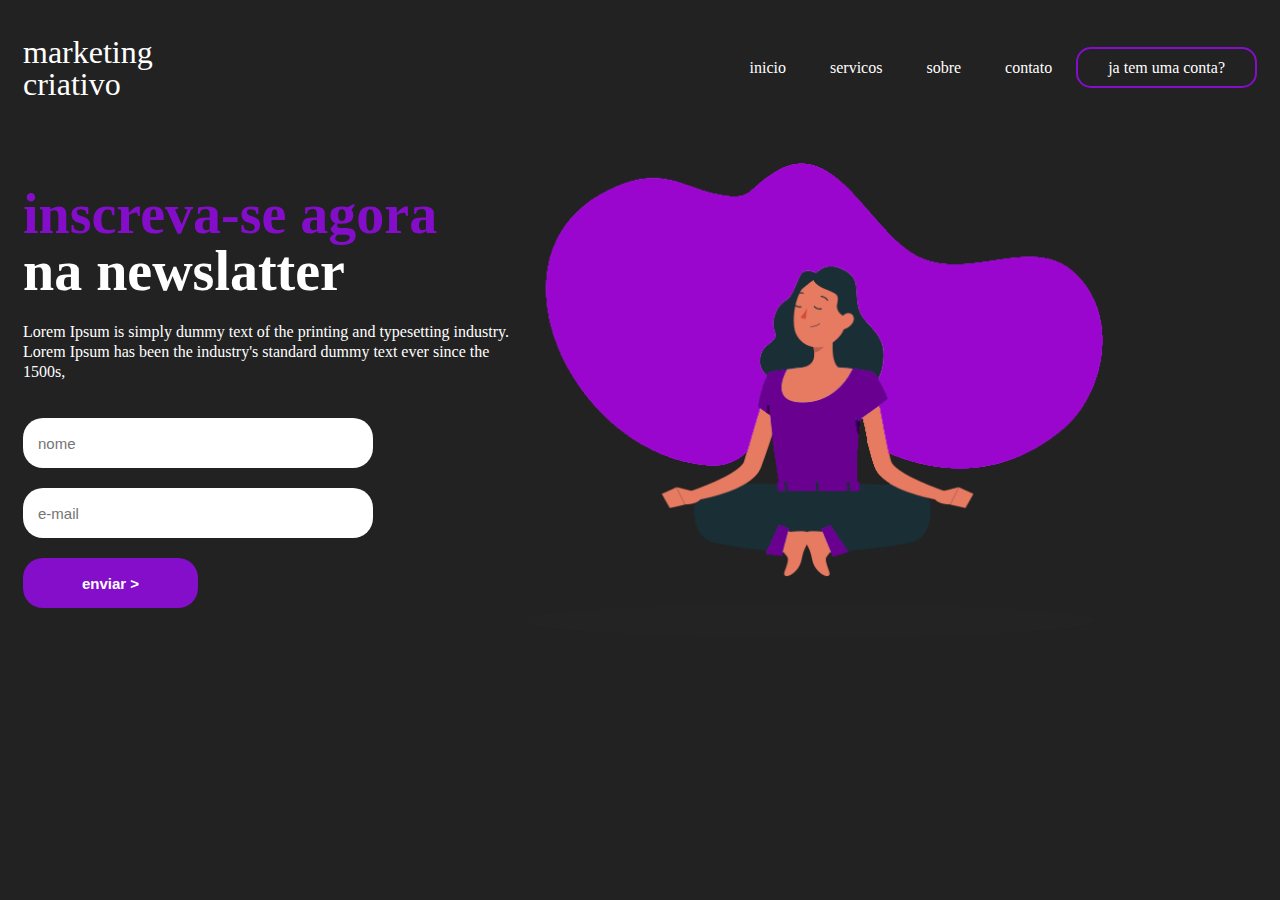
<file: index.html>
<!DOCTYPE html>
<html lang="pt-br">
<head>
    <meta charset="UTF-8">
    <meta http-equiv="X-UA-Compatible" content="IE=edge">
    <meta name="viewport" content="width=device-width, initial-scale=1.0">
    <title>Document</title>
    <link rel="stylesheet" href="landing.css">
    <link rel="stylesheet" href="media.css">
</head>
<body>
    <header>
        <div id="title">
            <h1>marketing</h1>
            <h1>criativo</h1>
        </div>

        <ul>
            <a href="#"><li>inicio</li></a>
            <a href="#"><li>servicos</li></a>
            <a href="#"><li>sobre</li></a>
            <a href="#"><li>contato</li></a>
            <a href="#" id="increva-se"><li>ja tem uma conta?</li></a>
        </ul>
    </header>

    <main>
        <aside>
            <h2><span>inscreva-se agora</span></h2>
            <h2>na newslatter</h2>
            <p>
                Lorem Ipsum is simply dummy text of the printing and typesetting industry. Lorem Ipsum has been the industry's standard dummy text ever since the 1500s,
            </p>
            <form action="">
                <input type="text" placeholder="nome">
                <input type="email" placeholder="e-mail">
                <input type="submit" value="enviar >">
            </form>
        </aside>

        <article>
            <img src="./imagem.png" alt="imagem">
        </article>
    </main>
</body>
</html>
</file>
<file: landing.css>
body{
    background-color:rgb(34,34,34);
    color:white;
    font-family:poppinsregular
    max-width:1200px;
    padding:15px;
}
header{
    display:flex;
    flex-direction: row;
    justify-content: space-between;
    align-items: center;
}
#title{
    flex-direction: column;
    line-height: 10px;
}
li{
    display: inline-block;
    margin: 20px;
}
h1{
    font-weight: 200;
}
a{
    color:white;
}
a:hover{
    color: rgb(132,14,201);
    transition: 0.3s all;
}
#increva-se{
    border: 2px solid rgb(132,14,201);
    padding: 10px;
    border-radius: 15px;
}
#increva-se:hover{
    background-color: rgb(132,14,201);
    color:white;
}
main{
    display: flex;
    flex-direction: row;
    margin-top: 50px;
}
h2{
    font-size: 56px;
    line-height: 10px;
    font-family: poppinsmedium;
}
span{
    color:rgb(132,13,201)
}
p{
    line-height: 20px;
    max-width: 500px;
    font-family: poppinslight;
}
img{
    width: 580px;
}
form{
    display: flex;
    flex-direction: column;
    width: 70%;
}
form [type="submit"]{
    height: 50px;
    width:50%;
    background-color:rgb(132,14,201);
    color:white;
    font-weight: bold;
}
form [type"submit"]:hover{
    cursor: pointer;
}
input{
    margin-top: 20px;
    height: 20px;
    padding: 15px;
    border-radius: 20px;
    border:none;
    font-size: 15px;
}
</file>
<file: media.css>
@media screen and (max-width: 760px){
    header{
        flex-direction: column;
    }
    main{
        flex-direction: column;
    }
    h2{
        font-size: 38px;
    }
    form{
        margin: 0 auto;
        width: 100%;
    }
    input{
        align-self: center;
    }
    img{
        display: none;
    }
    ul{
        text-align: center;
    }
}
</file>
